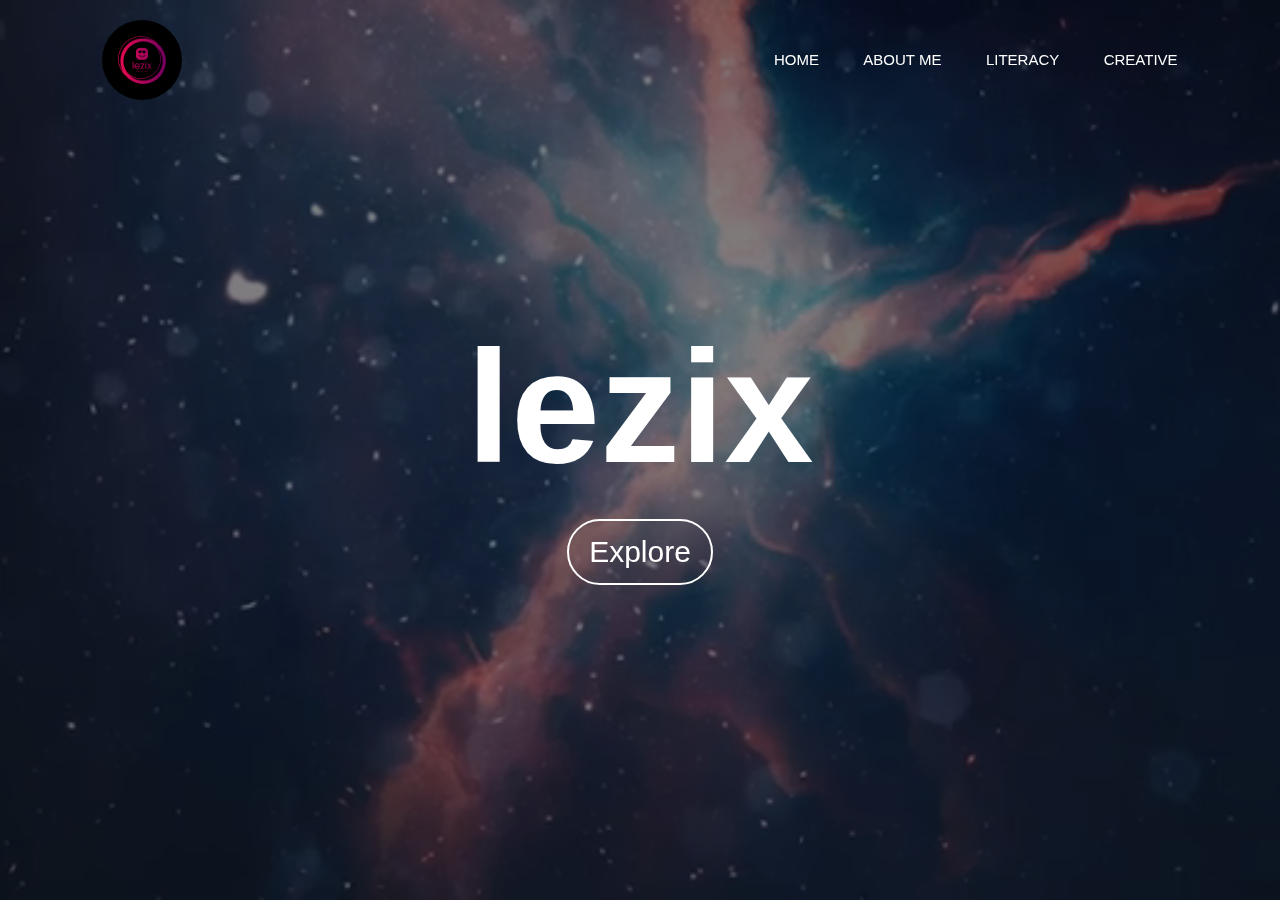
<file: index.html>
<!DOCTYPE html>
<html>
    <head>
        <title>main</title>
     <link rel="stylesheet" href="style.css">
    </head>
    <body>
        <div class="hero">
            <video src="Space2.mp4" autoplay muted loop plays-inline class="back-video"></video> 
          <nav>
            <img src="logo-color.png" alt="logo" class="logo">
          <ul>
            <li><a href="home.html">HOME</a></li>
            <li><a href="aboutme.html">ABOUT ME</a></li>
            <li><a href="literacy.html">LITERACY</a></li>
            <li><a href="creative.html">CREATIVE</a></li>
            
                  
        </nav>
        <div class="content">
            <h1>lezix</h1>
            <a href="home.html" >Explore</a
        </div>
        </div>
</html>
</file>
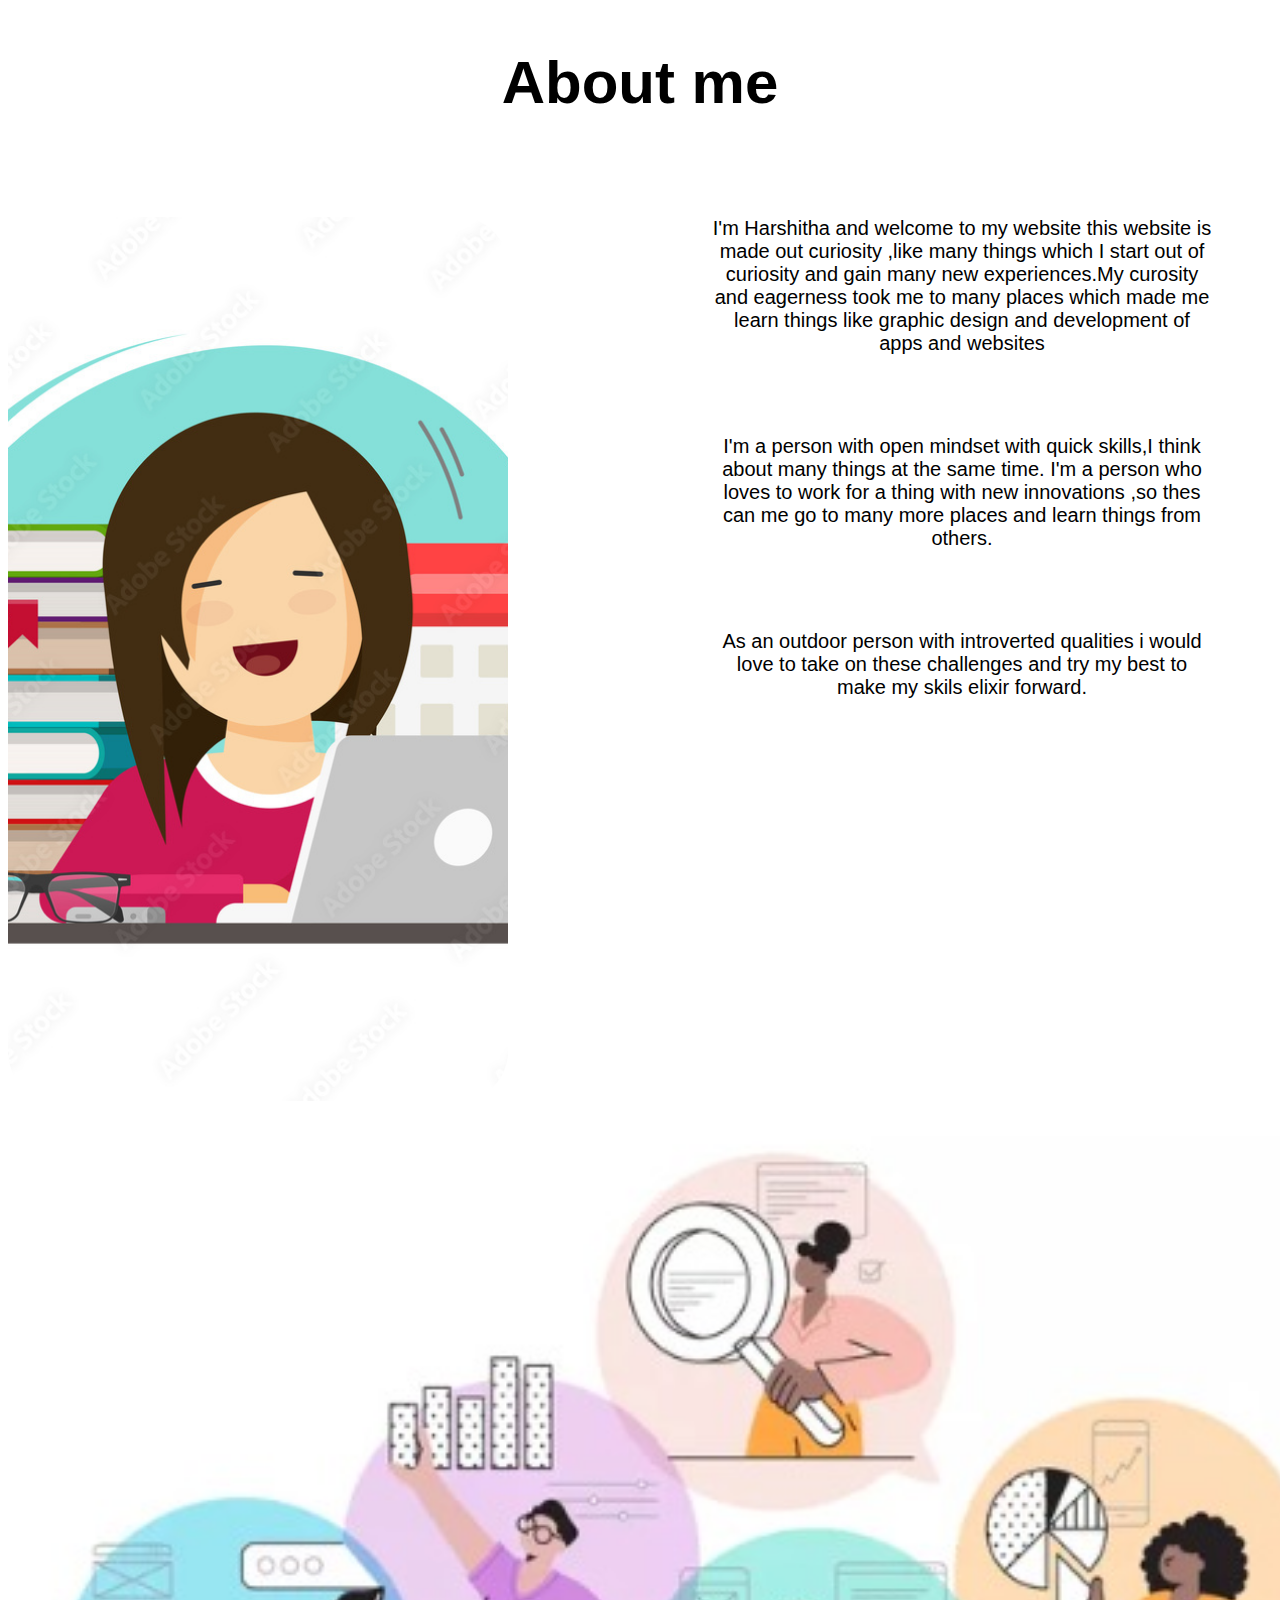
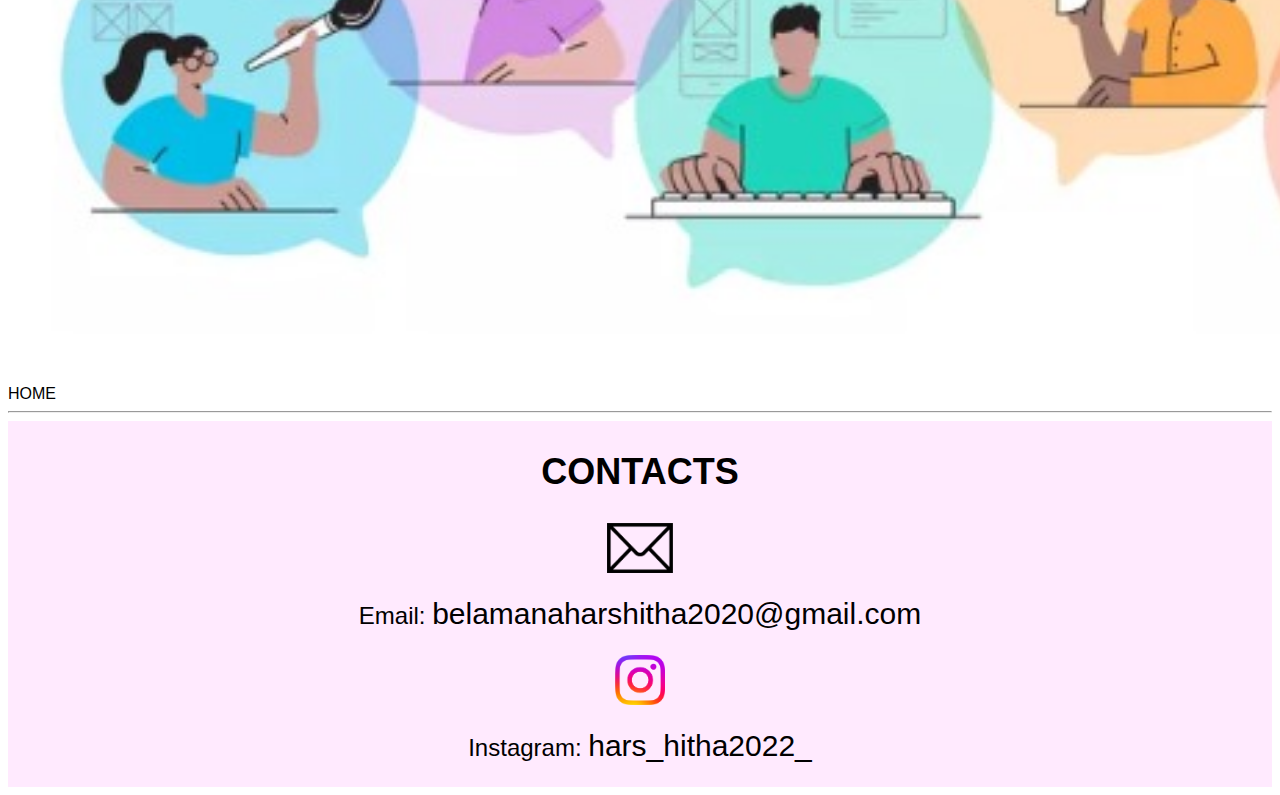
<file: aboutme.html>
<html>
    <head>
        <title>HEY THERE!</title>
        <style>
            .h1{
                display: flex;
                color: black;
                font-size: 30px;
                align-self: center;
                justify-content:center ;
                font-family: Arial, Helvetica, sans-serif;
              
            }
            .box2 img{
                display: flex;
                justify-content: flex-end;
                align-items: flex-end;
                border-radius: 50px;
                background-color: bisque;
                width: 500px;
                object-fit: cover;
                
            }
            .box2 img {
              float: left; /* Added this line */
              border-radius: 50px;
             background-color: bisque;
              width: 500px;
               object-fit: cover;
               margin-top: 60px;
                }

            .box2 p {
                float: right; /* Added this line */
                width: 500px;
                object-fit: cover;
                margin-top: 60px;
                margin-right: 60px;
               
                border-radius: 50px;
                font-size: 20px;
                font-family: Arial, Helvetica, sans-serif;
                text-align: center;
                font-weight: 0px;
                }
            
            
            .box3 img{
                display: flex;
                justify-content: flex-end;
                align-items: flex-end;
                border-radius: 50px;
                background-color: bisque;
            }
            .box4{
                display: flex;
                align-items: center;
                justify-content:space-around;
                font-family: 'Lucida Sans', 'Lucida Sans Regular', 'Lucida Grande', 'Lucida Sans Unicode', Geneva, Verdana, sans-serif;
                font-size: 1.5rem;
                flex-direction: column;
                background-color: rgb(255, 234, 254);
               
            }
            a{
                color: black;
                font-family: 'Segoe UI', Tahoma, Geneva, Verdana, sans-serif;
                font: size 10px;
                text-decoration: none;
            }
            p a {
                font-size: 30px;
                font-family: Arial, Helvetica, sans-serif;
                text-align: center;
                font-weight: 0px;
                color: black;
                text-decoration: none;
            font-weight: 400;
        }
        </style>
    </head>
    <body>
        <div class="h1">
            <h1>About me</h1>
        </div>
       
       
           <div class="box2">
            <img src="girl.jpg" alt="pic" height="100%">
            <p>I'm Harshitha and welcome to my website this website is made out curiosity ,like many things which I start out of curiosity and gain many new experiences.My curosity and eagerness took me to many places which made me learn things like graphic design and development of apps and websites  </p>
            <p> I'm a person with open mindset with quick skills,I think about many things at the same time. I'm a person who loves to work for a thing with new innovations ,so thes can me go to many more places and learn things from others. </p>
            <p>As an outdoor person with introverted qualities i would love to take on these challenges and try my best to make my skils elixir forward.</p>
           </div>
          <div class="box3">
            <img src="aboutpage.jpg" alt="about"  height="100%">
          </div>
          <a href="home.html">HOME</a>
         <hr />
        <!-- <div class="box4">
            <h2>CONTACTS</h2>
            <img src="email.png" alt="mail" height="50px">
            <p>email:belamanaharshitha2020@gmail.com</p>
            <img src="insta.png" alt="insta" height="50px">
            <p>instagram: hars_hitha2022_</p>
            <img src="phone2.png" alt="insta" height="50px">
            <p>phone: 7013295613</p> -->
            <div class="box4">
                <h2>CONTACTS</h2>
                <img src="email.png" alt="mail" height="50px">
                <p>Email: <a href="mailto:belamanaharshitha2020@gmail.com">belamanaharshitha2020@gmail.com</a></p>
                <img src="insta.png" alt="insta" height="50px">
                <p>Instagram: <a href="https://www.instagram.com/hars_hitha2022_/" target="_blank">hars_hitha2022_</a></p>
                
            </div>
        
    </body>

</html>
</file>
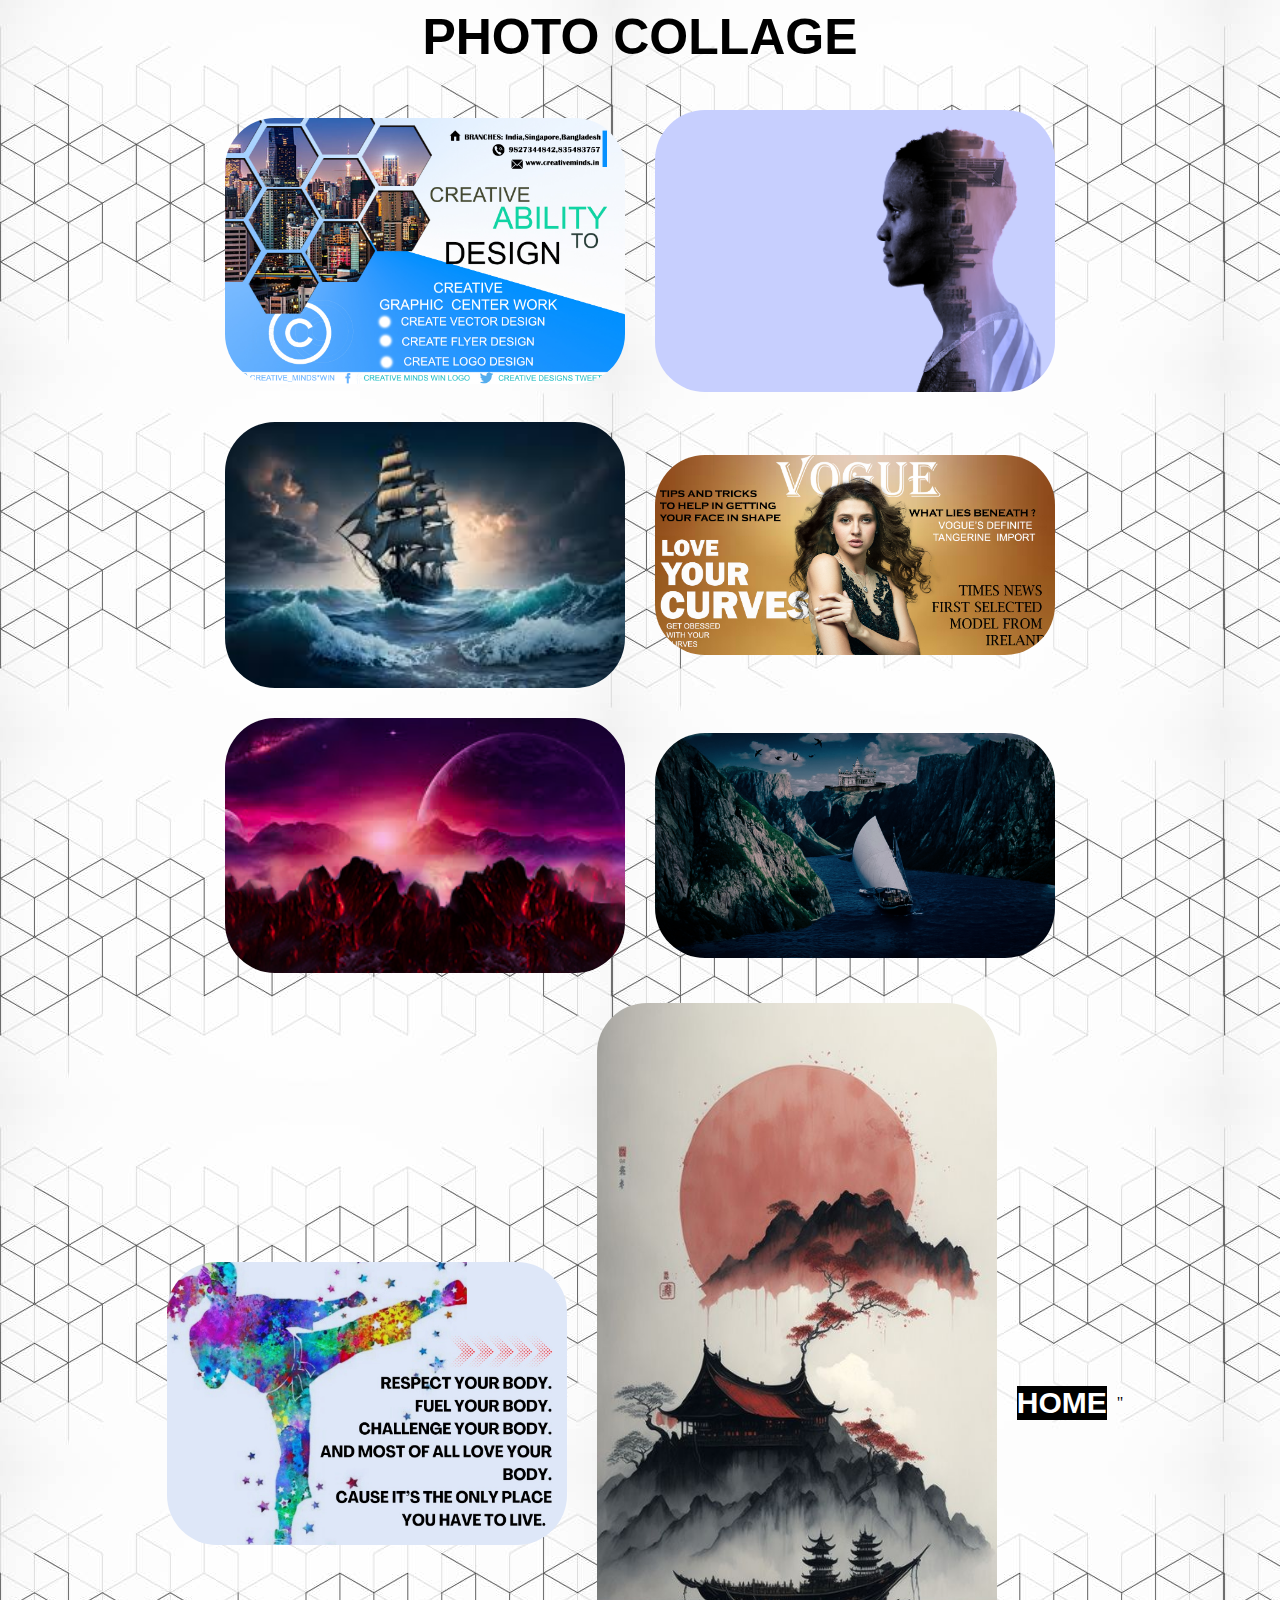
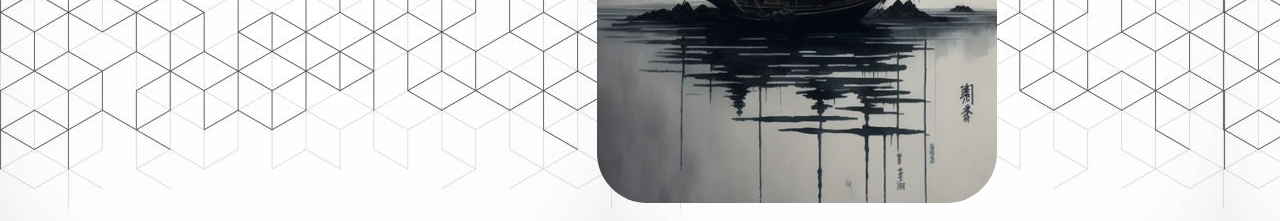
<file: creative.html>
<html style="background:diamond(from center,rgb(209, 255, 102),rgb(160, 234, 253)) ;">
       <head>
        <title>creative</title>
        <style>
            .container{
                display: flex;
                flex:2; 
                flex-wrap: wrap;
                gap: 10px;
                flex-direction: row;
                justify-content: center;
                align-items: center;
                flex-basis: 400px;
                  
            }
             h1{
                 color: black;
                 font-size: 50px;
                 text-align: center;
                 align-items: center;
                 justify-content:center ;
                 font-family: Arial, Helvetica, sans-serif;
                         
            }
            img{
                width: 400px;
                margin: 10px;
                border-radius: 50px;
               
                grid-area: 3 / 1 / 2 / 2;
            
             }
             body{
                 background-image: url("pattern.jpg");
                 object-fit: cover;
                 
             }
             a{
                 color: white;
                 font-size: 30px;
                 font-weight: bolder;
                 background-color: black;
                 font-family: Verdana, Geneva, Tahoma, sans-serif;
                text-decoration: none;
                }

        </style>
       </head>
   <body background="pattern.jpg">
        <h1> PHOTO COLLAGE </h1>
        <div class="container">
            <img src="bro.jpg" alt="pic" >
            <img src="deps.jpg" alt="pic2" >
            <img src="images.jfif" alt="pic3" >
            <img src="magazine.jpg" alt="pic4" >
            <img src="matte painting 3 copy.jpg" alt="pic5" >
            <img src="matte.jpg" alt="pic6" > 
	    <img src="sports.jpg" alt ="pic7">
	    <img src="change.jpg" alt ="pic8">
            <a href="home.html">HOME</a>"      
        </div>

   </body>

</html>
</file>
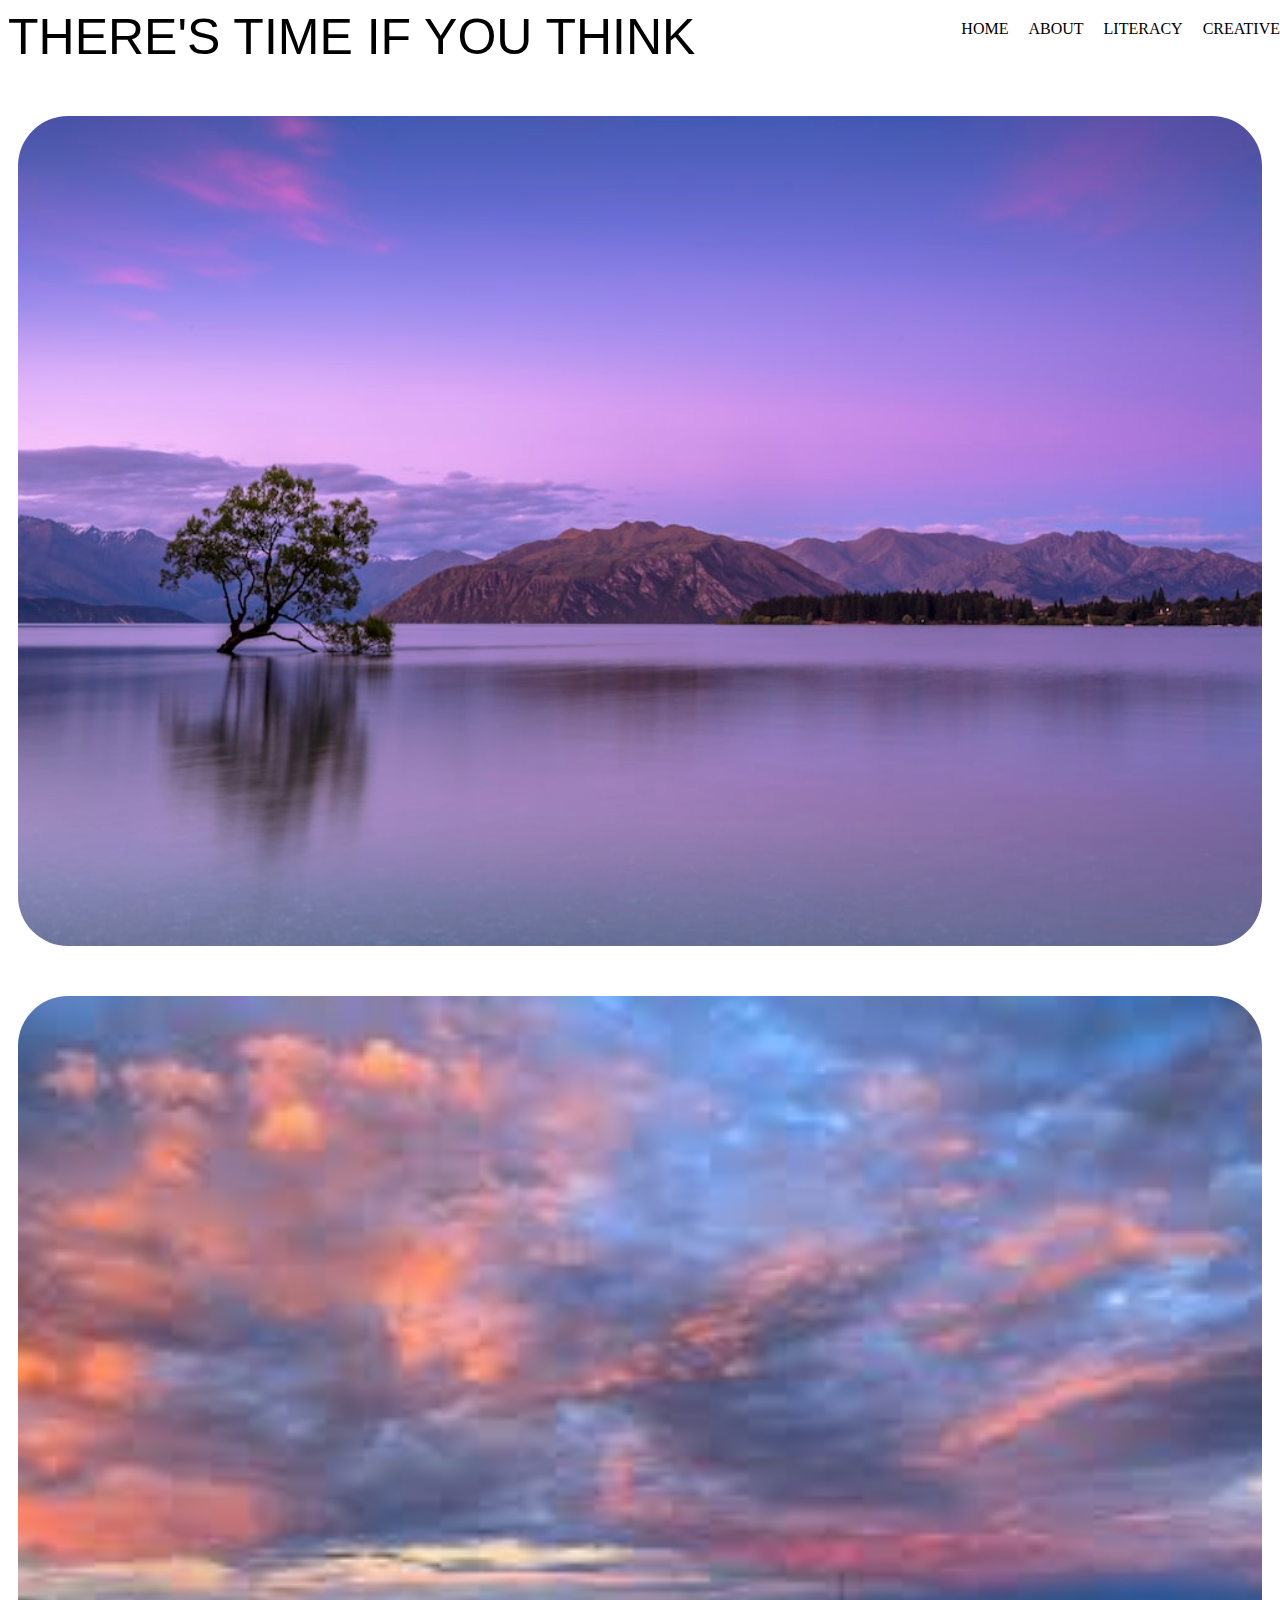
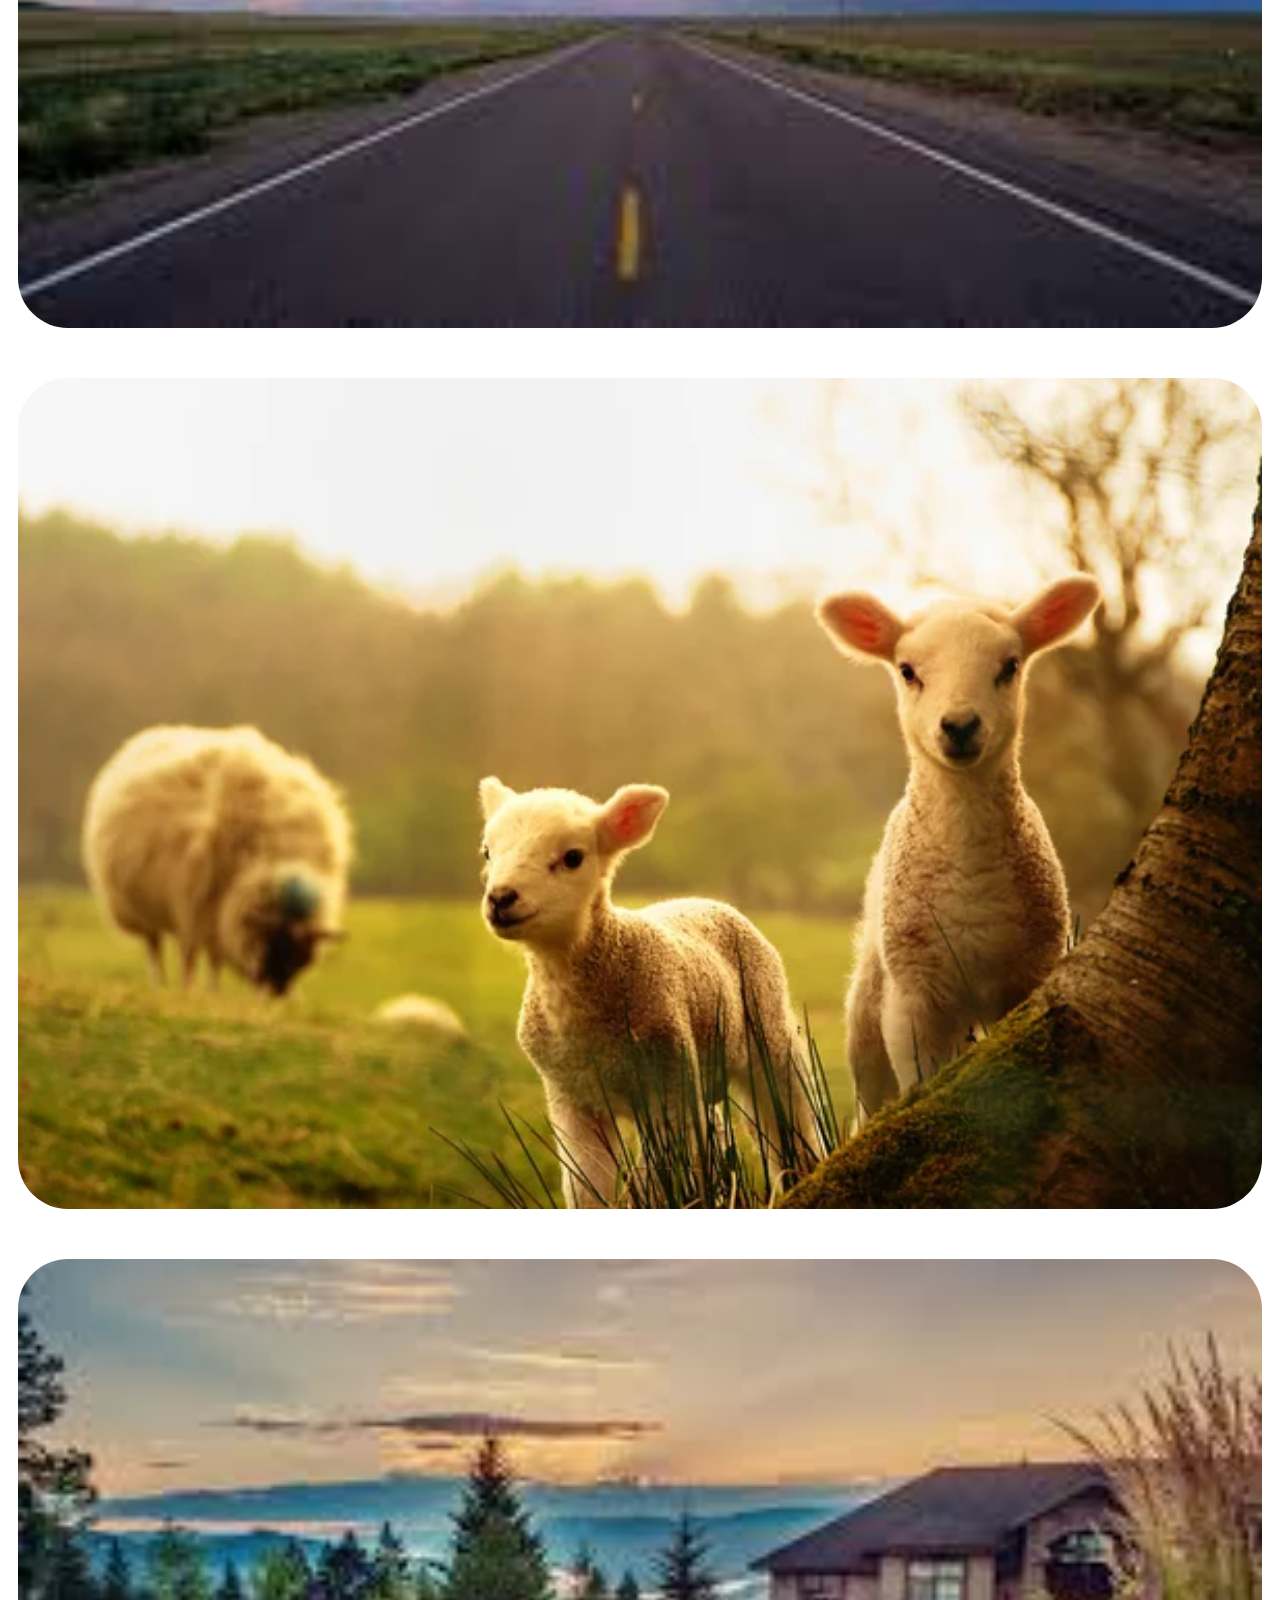
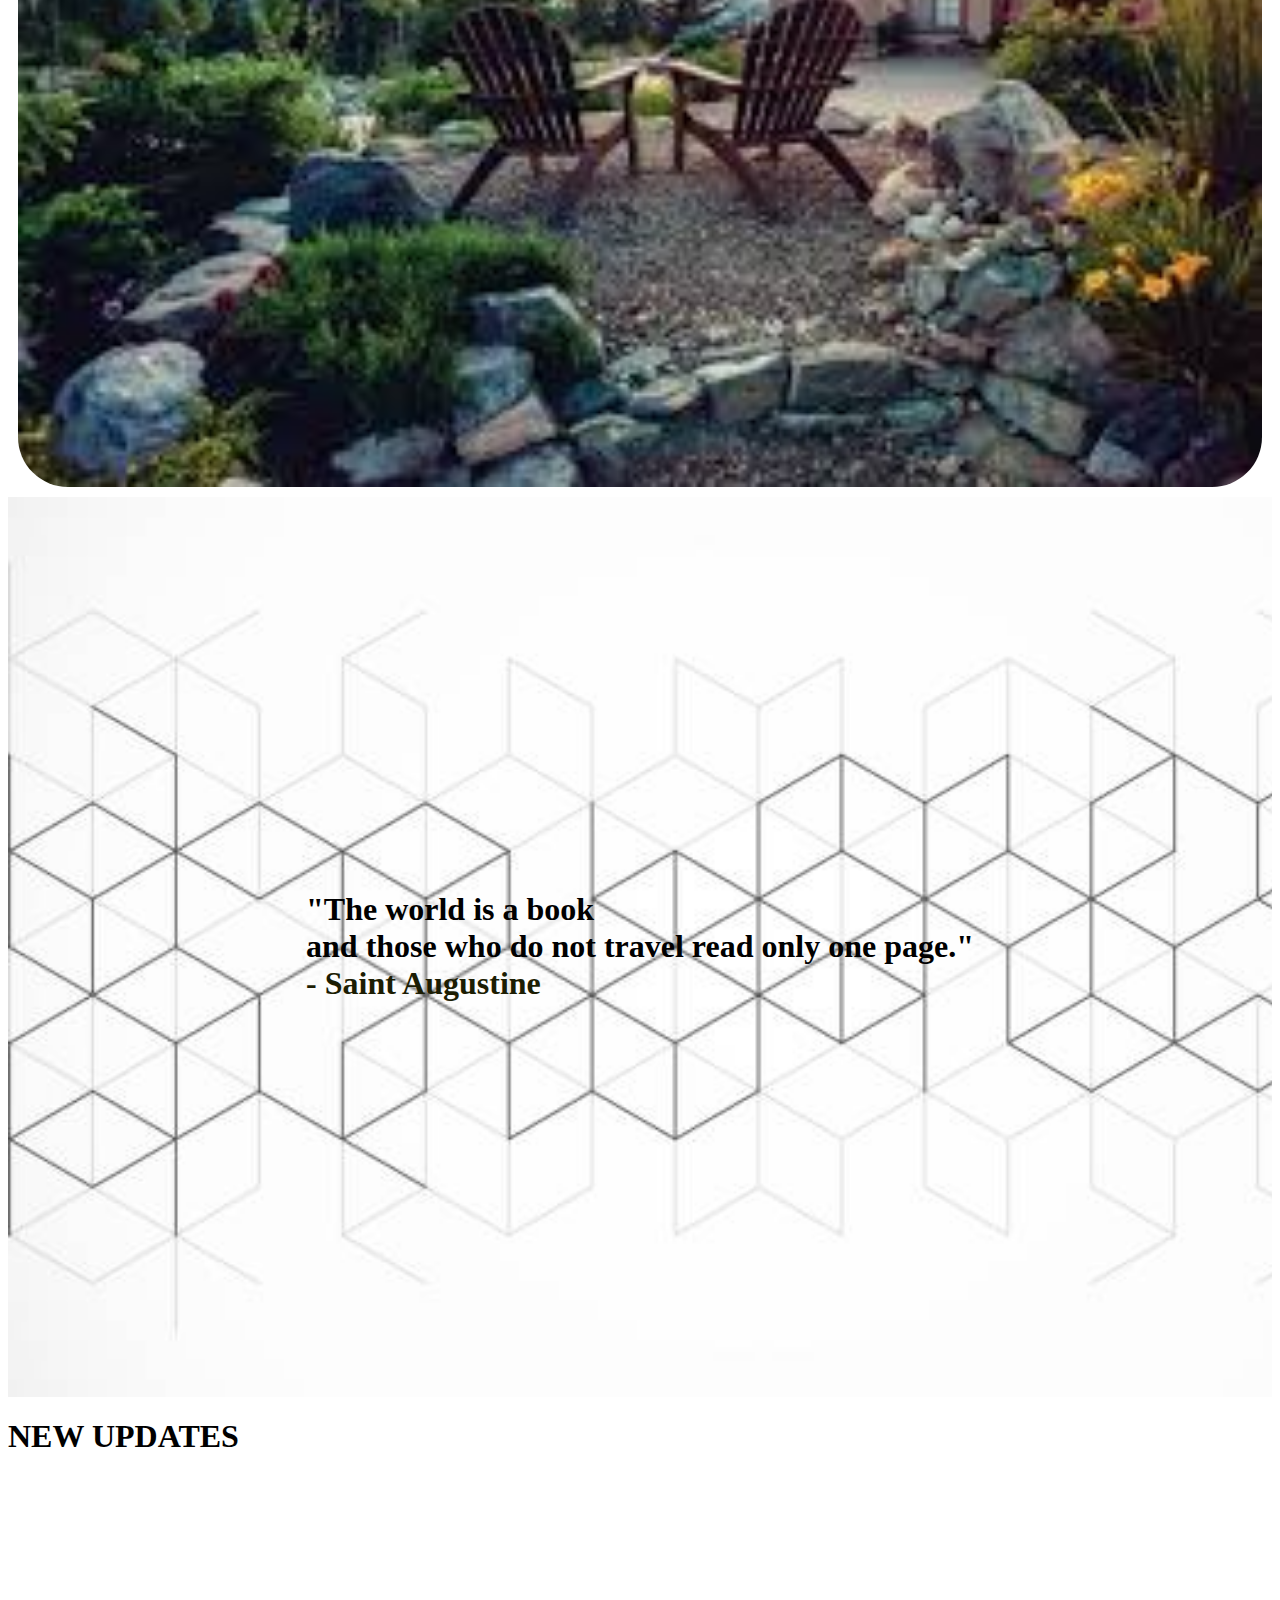
<file: home.html>
<html>
    <head>
        <title>forum</title>
        <link rel="stylesheet" href="styles2.css">
        <style>
            .h1{
                display: flex;
                color: black;
                font-size: 50px;  
                font-family: Arial, Helvetica, sans-serif;
                margin-bottom: 20px;
                padding-bottom: 20px;
            }
            .box1{
               
             display:inline-block;
             width:100%;
             position: absolute;
             top:0;
             left: 0;
             margin-top: 20px;
             margin-right: 10px;
           
             display: flex;
             align-items: center;
             justify-content: flex-end;
             gap: 20px;
            }
               
           
            
            .grid-container {
             display: flex;
             flex-wrap: wrap;
             
             justify-content: space-around;   
            
          
            }
            .contains{
                display: flex;
                justify-content: center;
                align-items: center;
                background-image: url("pattern.jpg");
                object-fit: cover;
                background-repeat: no-repeat;
                background-size: cover;
                height: 100vh;  
    
            }               
            .contains {
                    overflow: auto;
                }
            
            h1 .contains{
                color: rgb(28, 29, 3);
                font-family: Arial, Helvetica, sans-serif;
                font-size: 50px;
                text-align: center;
                font-weight: bold;
                align-items: center;
                justify-content: center;
            }
            h1 .new{
                background-color: rgb(252, 216, 170);
                font-family: Arial, Helvetica, sans-serif;
                padding: 40px;
                margin: 40px;
            }
            .videos{
                display:flex;
                flex-wrap: wrap; /* This creates a 3-column grid */
                gap: 20px;
                 object-fit: cover; /* This adds some space between the grid items */   
            }
            .about a {
             color: black; 
             text-decoration: none;
             /* Replace with your desired color */

            }
            .literacy a {
               color: black;
               text-decoration: none; /* Replace with your desired color */
            }
            .creative a {
             color: black;
             text-decoration: none; /* Replace with your desired color */
            }
            .recommends a {
             color: black;
             text-decoration: none; /* Replace with your desired color */
            }
            .home a{
                color: black;
                text-decoration: none;
            }
            
                         
        </style>
    </head>
    <body>
        <div class="container"></div>
        <div class="h1">THERE'S  TIME IF  YOU  THINK</div>
        <div class="box1">

        
        <div class="home"><a href="index.html"> HOME</a></div> 
        <div class="about"><a href="aboutme.html"> ABOUT</a></div>  
        <div class="literacy"><a href="literacy.html">LITERACY</a></div>
        <div class="creative"><a href="creative.html">CREATIVE</a> </div>
        <!-- <div class="recommends"><a href="recommends.html">RECOMMENDS</a></div> -->
        </div>

        <div class="grid-container">
        <img src="pic.jfif" alt="Image 1">
        <img src="pic1.jpeg" alt="Image 2">
        <img src="pic2.jpg" alt="Image 3">
        <img src="pic3.jfif" alt="Image 4">  
    </div>
         <div class="contains" >
         <h1>"The world is a book<br /> and those who do not travel read only one page."<br /><span style="color: rgb(28, 29, 3);">- Saint Augustine</span><h1>      
      </div>
        <div class="new"></div>
        <h1>NEW UPDATES</h1>
        <div class="videos">
        <iframe width="560" height="315" src="https://www.youtube.com/embed/D8Bmm_X53qQ?si=ib4xvoeGpgV9qwgG" title="YouTube video player" frameborder="0" allow="accelerometer; autoplay; clipboard-write; encrypted-media; gyroscope; picture-in-picture; web-share" allowfullscreen></iframe>
        <iframe width="560" height="315" src="https://www.youtube.com/embed/UIZAiXYceBI?si=seMqvFnT2vf026ow" title="YouTube video player" frameborder="0" allow="accelerometer; autoplay; clipboard-write; encrypted-media; gyroscope; picture-in-picture; web-share" allowfullscreen></iframe>
        <iframe width="560" height="315" src="https://www.youtube.com/embed/jV1vkHv4zq8?si=FXpu4c2zpcHJZl5b" title="YouTube video player" frameborder="0" allow="accelerometer; autoplay; clipboard-write; encrypted-media; gyroscope; picture-in-picture; web-share" allowfullscreen></iframe>  
        <iframe width="560" height="315" src="https://www.youtube.com/embed/Y3NcNU9Hwyg?si=4omuOAjc1X-vufux" title="YouTube video player" frameborder="0" allow="accelerometer; autoplay; clipboard-write; encrypted-media; gyroscope; picture-in-picture; web-share" allowfullscreen></iframe>
        <iframe width="560" height="315" src="https://www.youtube.com/embed/Nru_XeafheY?si=tLzPR5tnhdAqMkPr" title="YouTube video player" frameborder="0" allow="accelerometer; autoplay; clipboard-write; encrypted-media; gyroscope; picture-in-picture; web-share" allowfullscreen></iframe>
        </div>
        

    </body>

</html>
</file>
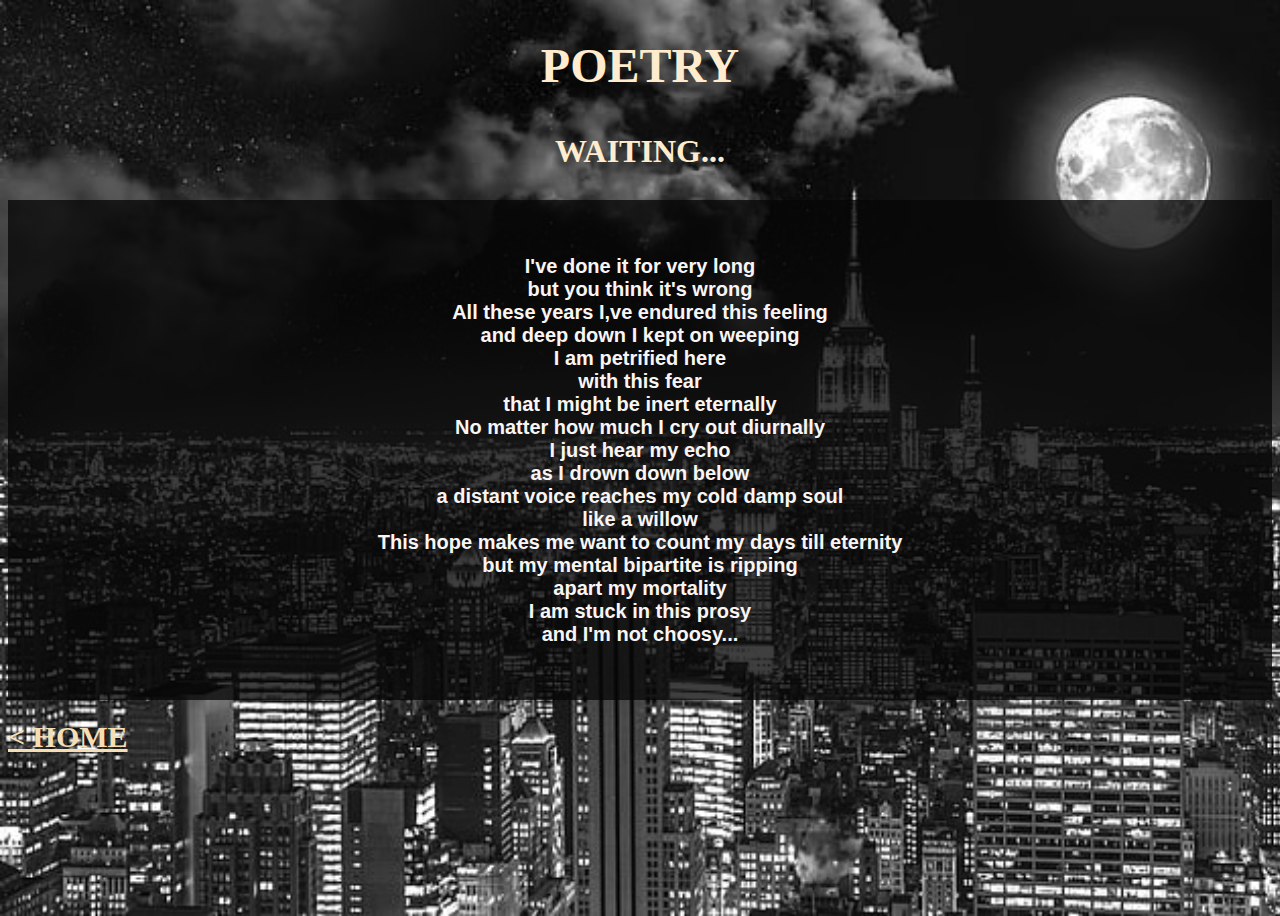
<file: literacy.html>
<html>
    <head>
        <title>literacy</title>
        <style>
           body{
            background-image: url("city.jpg");
            object-fit: cover;
            background-repeat: no-repeat;
            background-size: cover;
            height: 100vh;  
    

         }

         .container{
                display:flex;
                display: flex;
                
                font-size: 50px;
                align-self: center;
                justify-content:center ;
                font-family: Arial, Helvetica, sans-serif;
                background-color: #fbfcdf;      
                }
         .h1{
            display: flex;
            justify-content: center;
            align-items: center;
            text-align: center;
            margin: 20px;
            padding: 10px;
            font-weight: bold;
            font-size: 3rem;
            color: blanchedalmond;
         }  
         .h2{
            text-align: center;
            margin: 20px;
            padding: 10px;
            font-weight: bold;
            font-size: 2rem;
            color: blanchedalmond;
         }    
        
         p{
            display: flex;
            justify-content: center;
            align-items: center;
            height: 500px;
            
            background-color: rgba(8, 7, 7, 0.774);
            font-size: 20px;
            font-family: Arial, Helvetica, sans-serif;
            text-align: center;
            font-weight: bold;
            color: rgb(250, 245, 245);
         }
         a{
                color:wheat;
                font-size: 30px;
                font-weight: bolder;
            }
        </style>
    </head>
    <body >
        <div class="container"></div>
        <div class="h1">POETRY</div>
        <div class="h2">WAITING... </div> 
        <p>I've done it for very long<br />
        but you think it's wrong <br />
        All these years I,ve endured this feeling <br />
        and deep down I kept on weeping  <br />
        I am petrified here <br />
        with this fear <br />
        that I might be inert eternally<br />
        No matter how much I cry out diurnally <br />
        I just hear my echo<br />
        as I drown down below <br />
        a distant voice reaches my cold damp soul<br />
        like a willow<br/>
        This hope makes me want to count my days till eternity<br />
        but my mental bipartite is ripping<br />
        apart my mortality<br />
        I am stuck in this prosy<br />
        and I'm not choosy...<br /> </p>
        <a href="home.html"> < HOME</a>
    
    </body>
</html>
</file>
<file: style.css>
*{
    margin:0;
    padding:0;
    box-sizing:border-box;
    font-family: 'Poppins', sans-serif;

}
.hero{
    width:100%;
    height:100vh;
    background-image:linear-gradient(rgba(0,0,0,0.5),rgba(0,0,0,0.5));
    position:relative;
    padding: 0.5%;
    display: flex;
    justify-content: center;
    align-items: center;  
}
nav{
    width:100%;
    position: absolute;
    top:0;
    left: 0;
    padding: 20px 8%;
    display: flex;
    align-items: center;
    justify-content: space-between;
}
nav .logo{
    width: 80px;
    border-radius: 80px;
    color:#fff;
    font-size: 30px;
    font-weight: 600;
    text-decoration: none;
}
nav ul li{
    text-decoration: none;
    display: inline-block;
    list-style: none;
    margin-left: 40px;
}
nav ul li a {
    text-decoration: none;
    color: #fff;
    font-size: 15px;
}
.content{
    text-align: center;

}
.content h1{
    font-size: 160px;
    color: #fff;
    font-weight: 600;

}
.content h1: hover{
-webkit-text-stroke: 2px #fff;
color:transparent;
}
.content a{
    text-decoration: none;
    display: inline-block;
    font-size: 30px;
    color: #fff;
    border: 2px solid #fff;
    padding: 14px 20px;
    border-radius: 35px;
    margin-top: 20px;
}
.back-video{
    position: absolute;
    top:0;
    left: 0;
    right: 0;
    bottom:0;
    width: 100%;
    height: 100%;
    object-fit: cover;
    z-index: -1;
}
@media(max-width: 700px){
    .content h1{
        font-size: 100px;
    }
    nav ul li{
        margin-left: 20px;
    }
    nav .logo{
        font-size: 25px;
    }
    nav ul li{
        font-size: 13px;
    }
    .content a{
        font-size: 20px;
     .back-video{
        width: auto;
        height: auto;     
    }   

    }
}
</file>
<file: styles2.css>
.grid-container img {
    object-fit: cover;
    width: 100%; /* Changed from 100vh to 100% */
    height: auto; /* Changed from fit-content to auto */
    border-radius: 50px;
    margin: 10px;
}

.grid-container {
    display: grid; /* Changed from flex to grid */
    grid-template-columns: repeat(auto-fill, minmax(200px, 1fr)); /* Added this line */
    gap: 30px;
}
</file>
